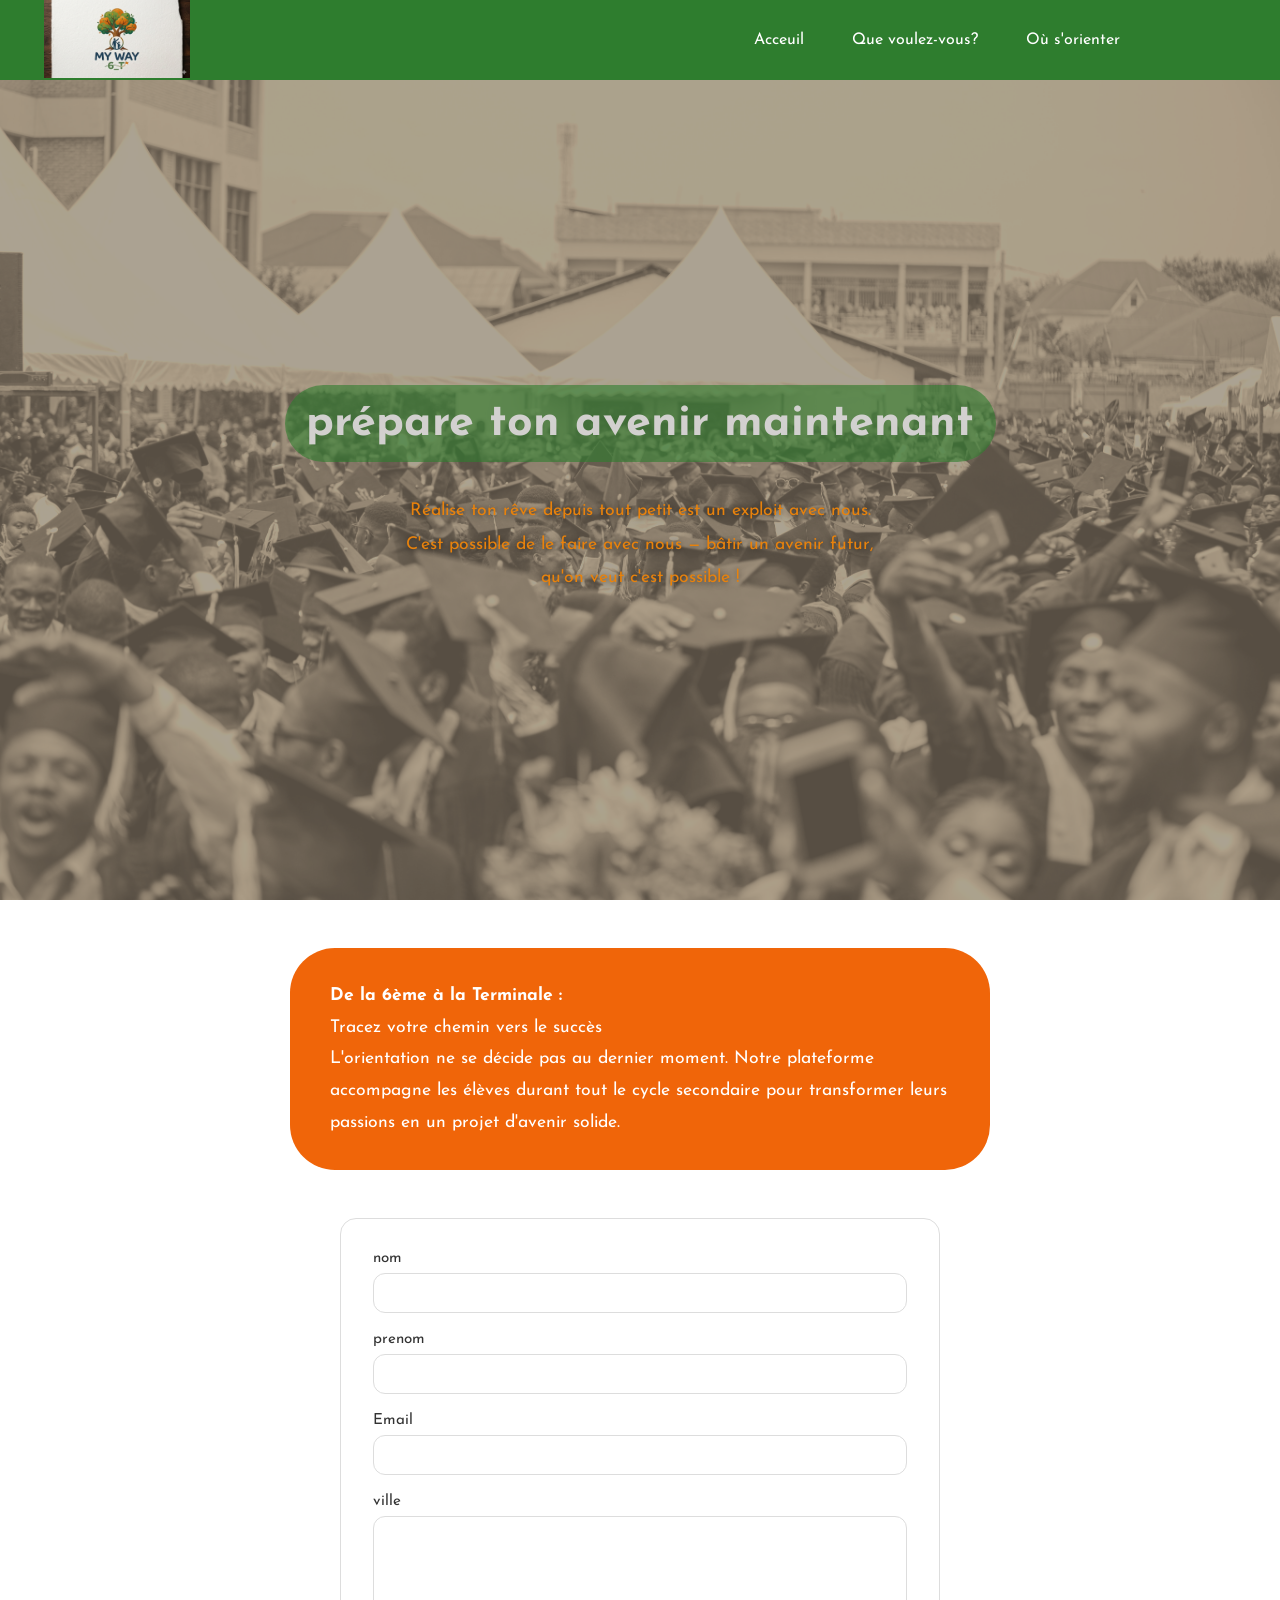
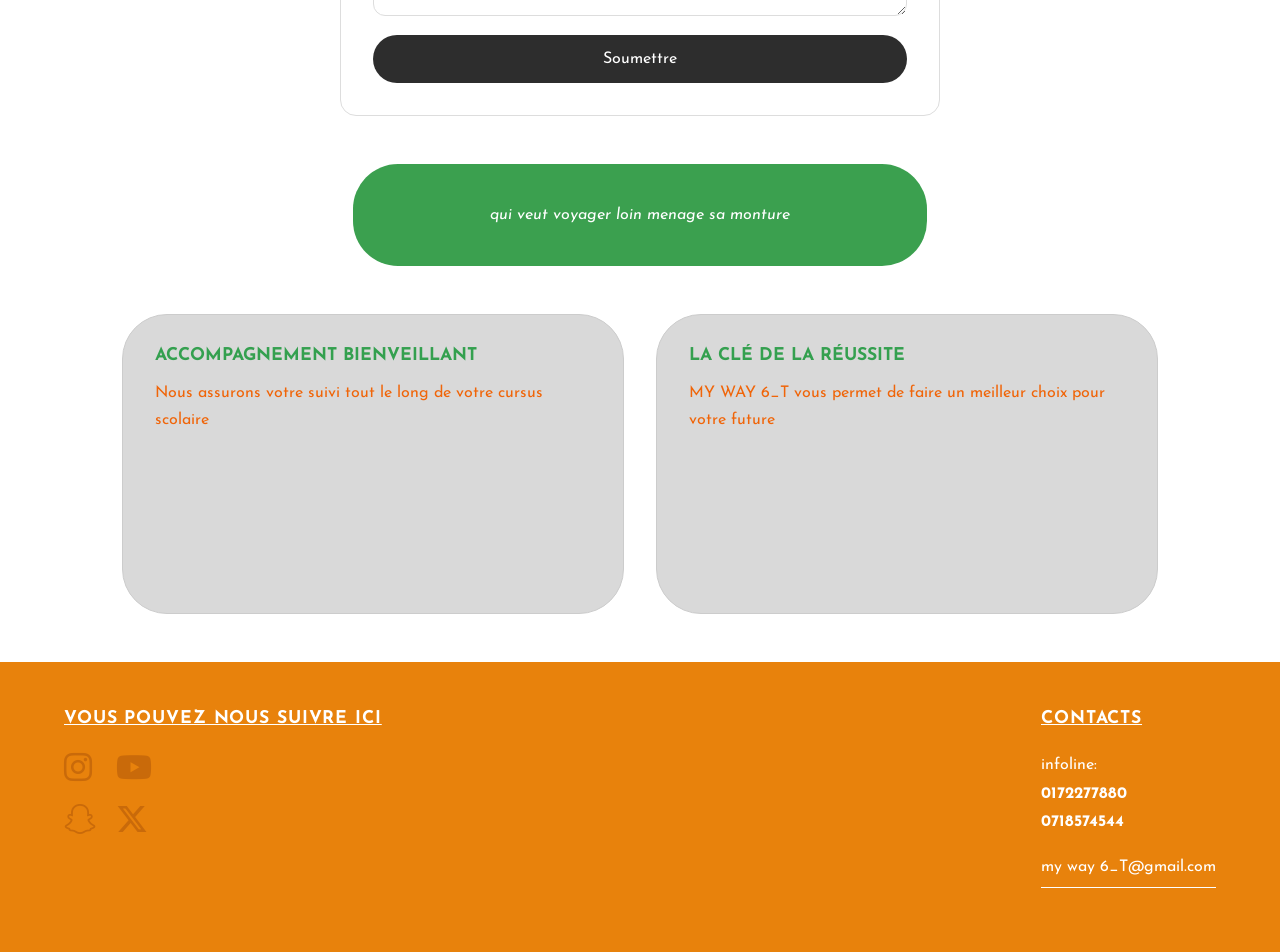
<file: index.html>
<!DOCTYPE html>
<html lang="fr">

<head>
  <meta charset="UTF-8" />
  <meta name="viewport" content="width=device-width, initial-scale=1.0" />
  <title>My Way – Prépare ton avenir1</title>
  <link rel="stylesheet" href="style.css" />
  <link href="https://fonts.googleapis.com/css2?family=Josefin+Sans:wght@300;400;600;700&display=swap"
    rel="stylesheet" />
  <link rel="stylesheet" href="https://cdnjs.cloudflare.com/ajax/libs/font-awesome/6.5.0/css/all.min.css" />
</head>

<body>

  <header class="navbar">
    <div class="navbar__logo">
      <div class="logo-icon">
        <img src="./images/image8.jpg" alt="logo" />
      </div>
    </div>

  
    <button class="hamburger" onclick="toggleMenu()">
      <span></span>
      <span></span>
      <span></span>
    </button>

    <nav class="navbar__links" id="menu">
      <a href="index.html" class="nav-link active">Acceuil</a>
      <a href="./page2/page2.html" class="nav-link">Que voulez-vous?</a>
      <a href="./page2/page3.html" class="nav-link">Où s'orienter</a>
    </nav>
  </header>


  <section class="hero">
    <div class="hero__overlay"></div>
    <img class="hero__bg" src="./images/image1.jpg" alt="Cérémonie de remise de diplômes" />
    <div class="hero__content">
      <h1 class="hero__title">prépare ton avenir maintenant</h1>
      <p class="hero__subtitle">
        Réalise ton rêve depuis tout petit est un exploit avec nous.<br />
        C'est possible de le faire avec nous — bâtir un avenir futur,<br />
        qu'on veut c'est possible !
      </p>
    </div>
  </section>


  <div class="info">
    <p>
      <strong>De la 6ème à la Terminale :</strong><br />
      Tracez votre chemin vers le succès<br />
      L'orientation ne se décide pas au dernier moment.
      Notre plateforme accompagne les élèves durant tout le cycle
      secondaire pour transformer leurs passions en un projet d'avenir solide.
    </p>
  </div>


  <div class="form-container">
    <div class="form-group">
      <label for="nom">nom</label>
      <input type="text" id="nom" />
    </div>
    <div class="form-group">
      <label for="prenom">prenom</label>
      <input type="text" id="prenom" />
    </div>
    <div class="form-group">
      <label for="email">Email</label>
      <input type="email" id="email" />
    </div>
    <div class="form-group">
      <label for="ville">ville</label>
      <textarea id="ville"></textarea>
    </div>
    <button class="btn-soumettre">Soumettre</button>
  </div>

  <div class="citation">
    qui veut voyager loin menage sa monture
  </div>

 
  <div class="cartes-wrapper">

    <div class="carte">
      <h3 class="carte-title">ACCOMPAGNEMENT BIENVEILLANT</h3>
      <p class="carte-text">Nous assurons votre suivi tout le long de votre cursus scolaire</p>
    </div>

    <div class="carte">
      <h3 class="carte-title">LA CLÉ DE LA RÉUSSITE</h3>
      <p class="carte-text">MY WAY 6_T vous permet de faire un meilleur choix pour votre future</p>
    </div>

  </div>


  <footer class="footer">

    
    <div class="footer-social">
      <h3 class="footer-titre">VOUS POUVEZ NOUS SUIVRE ICI</h3>
      <div class="footer-icones">
        <a href="#" class="icone"><i class="fab fa-instagram"></i></a>
        <a href="#" class="icone"><i class="fab fa-youtube"></i></a>
        <a href="#" class="icone"><i class="fab fa-snapchat"></i></a>
        <a href="#" class="icone"><i class="fab fa-x-twitter"></i></a>
      </div>
    </div>


    <div class="footer-contact">
      <h3 class="footer-titre">CONTACTS</h3>
      <p>
        infoline:<br />
        <strong>0172277880</strong><br />
        <strong>0718574544</strong>
      </p>
      <p class="footer-email">my way 6_T@gmail.com</p>
    </div>

  </footer>

  <script>
     function toggleMenu() {
      /* Ouvre ou ferme le menu en ajoutant/retirant la classe "ouvert" */
    document.getElementById('menu').classList.toggle('ouvert');
     }
  </script>

</body>

</html>
</file>
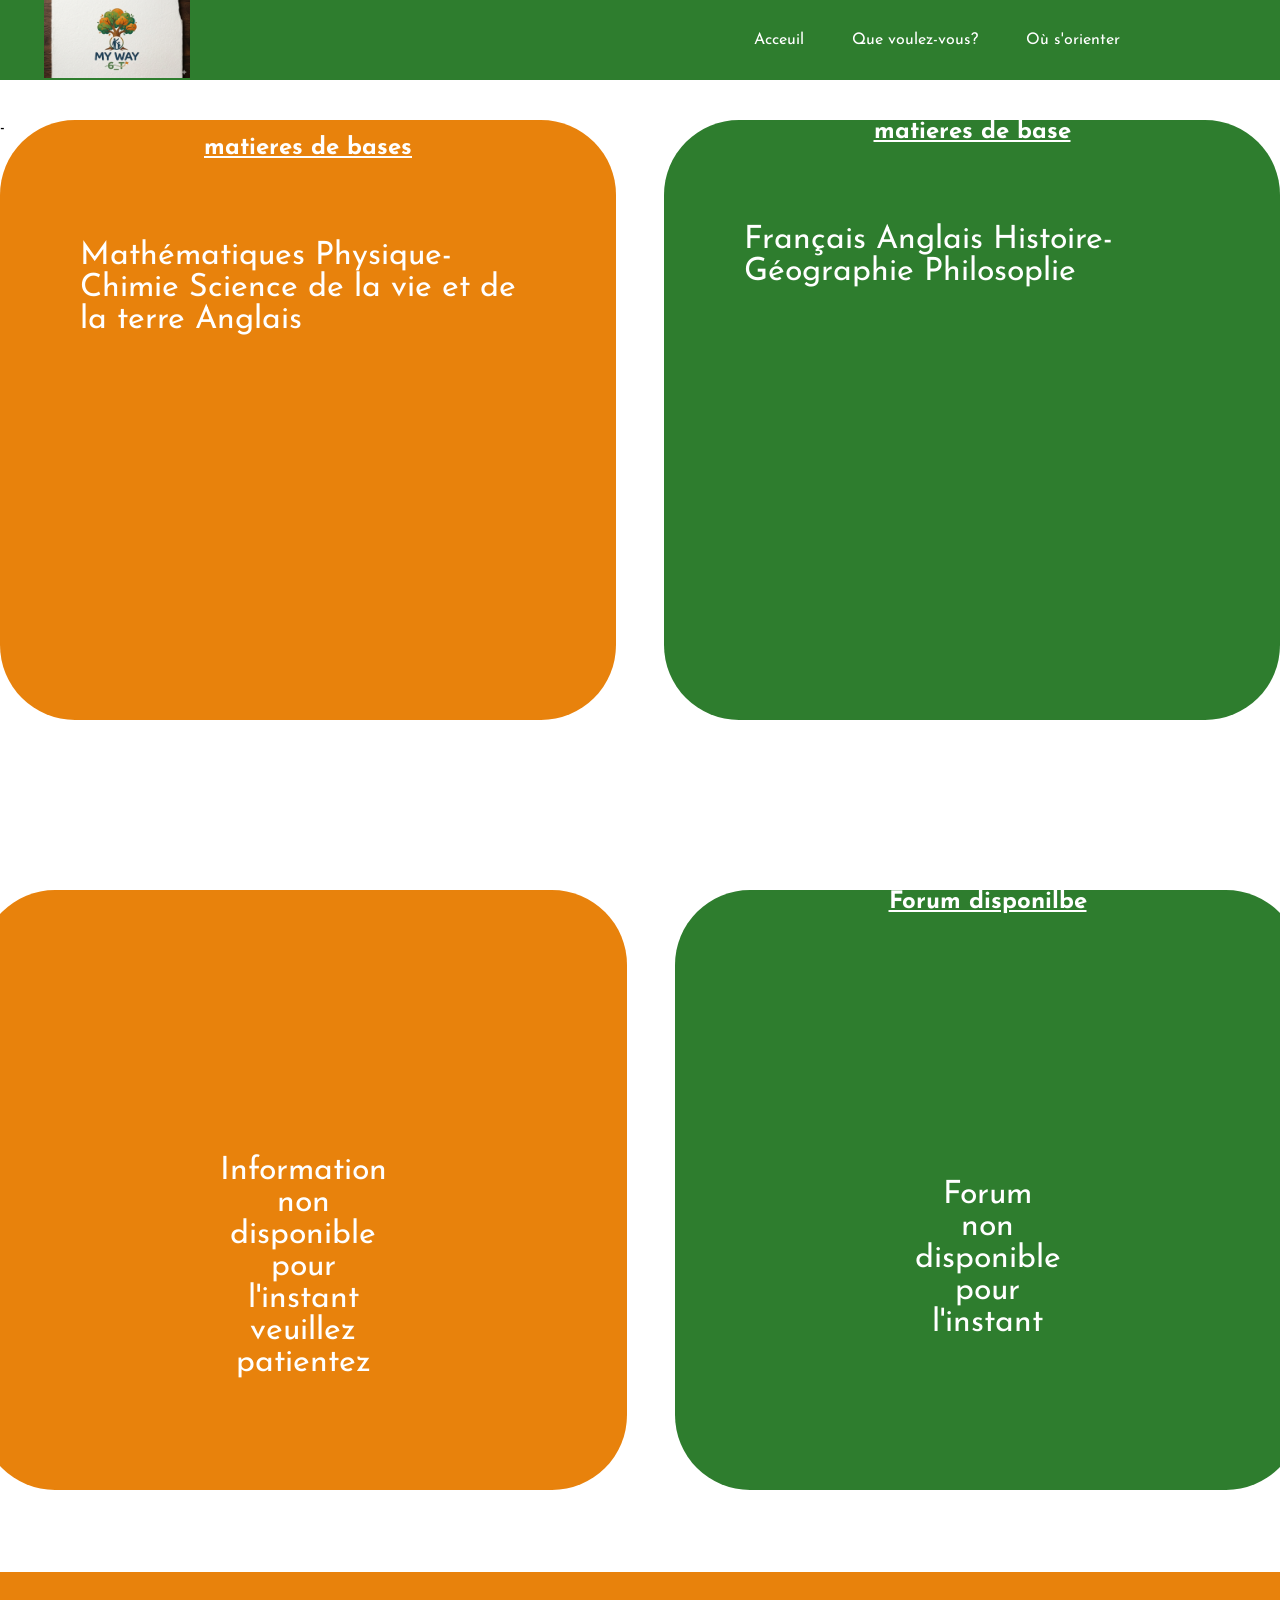
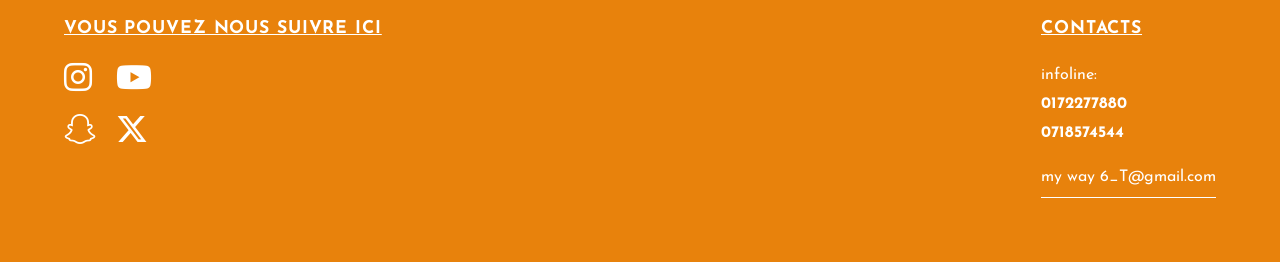
<file: page4.html>
<!DOCTYPE html>
<html lang="en">
<head>
    <meta charset="UTF-8">
    <meta name="viewport" content="width=device-width, initial-scale=1.0">
    <title>MYWAY6_T</title>
    <link rel="stylesheet" href="page4.css">
     <link href="https://fonts.googleapis.com/css2?family=Josefin+Sans:wght@300;400;600;700&display=swap"
    rel="stylesheet" />
  <link rel="stylesheet" href="https://cdnjs.cloudflare.com/ajax/libs/font-awesome/6.5.0/css/all.min.css" />
</head>
<body>
    <header class="navbar">
    <div class="navbar__logo">
      <div class="logo-icon">
        <img src="./images/image8.jpg" alt="logo" />
      </div>
    </div>

  
    <button class="hamburger" onclick="toggleMenu()">
      <span></span>
      <span></span>
      <span></span>
    </button>

    <nav class="navbar__links" id="menu">
      <a href="index.html" class="nav-link active">Acceuil</a>
      <a href="./page2/page2.html" class="nav-link">Que voulez-vous?</a>
      <a href="./page2/page3.html" class="nav-link">Où s'orienter</a>
    </nav>
  </header>
  <section>
    <div class="premier-bloc">
        <div class="bloc1">
            - <h1>matieres de bases</h1>
            <p>
                Mathématiques
                Physique-Chimie 

                Science de la vie et de la terre
                Anglais
        </div>
        <div class="bloc2">
              <h1>matieres de base</h1>
            <p>
                Français
                Anglais

                Histoire-Géographie
                Philosoplie
        </div>
    </div>

    <div class="deuxième-bloc">
        <div class="bloc3">
            <p>
                Information non disponible pour l'instant veuillez patientez
            </p>
            
        </div>
        <div class="bloc4">
           <h1>Forum disponilbe</h1>
            <p>
            Forum non disponible pour l'instant
            </p>
            
        </div>
    </div>

  </section>

  <footer class="footer">
    <div class="footer-social">
      <h3 class="footer-titre">VOUS POUVEZ NOUS SUIVRE ICI</h3>
      <div class="footer-icones">
        <a href="#" class="icone"><i class="fab fa-instagram"></i></a>
        <a href="#" class="icone"><i class="fab fa-youtube"></i></a>
        <a href="#" class="icone"><i class="fab fa-snapchat"></i></a>
        <a href="#" class="icone"><i class="fab fa-x-twitter"></i></a>
      </div>
    </div>
    <div class="footer-contact">
      <h3 class="footer-titre">CONTACTS</h3>
      <p>
        infoline:<br />
        <strong>0172277880</strong><br />
        <strong>0718574544</strong>
      </p>
      <p class="footer-email">my way 6_T@gmail.com</p>
    </div>
  </footer>

  <script>
    function toggleMenu() {
      document.getElementById('menu').classList.toggle('ouvert');
    }
  </script>
  
  


    
</body>
</html>
</file>
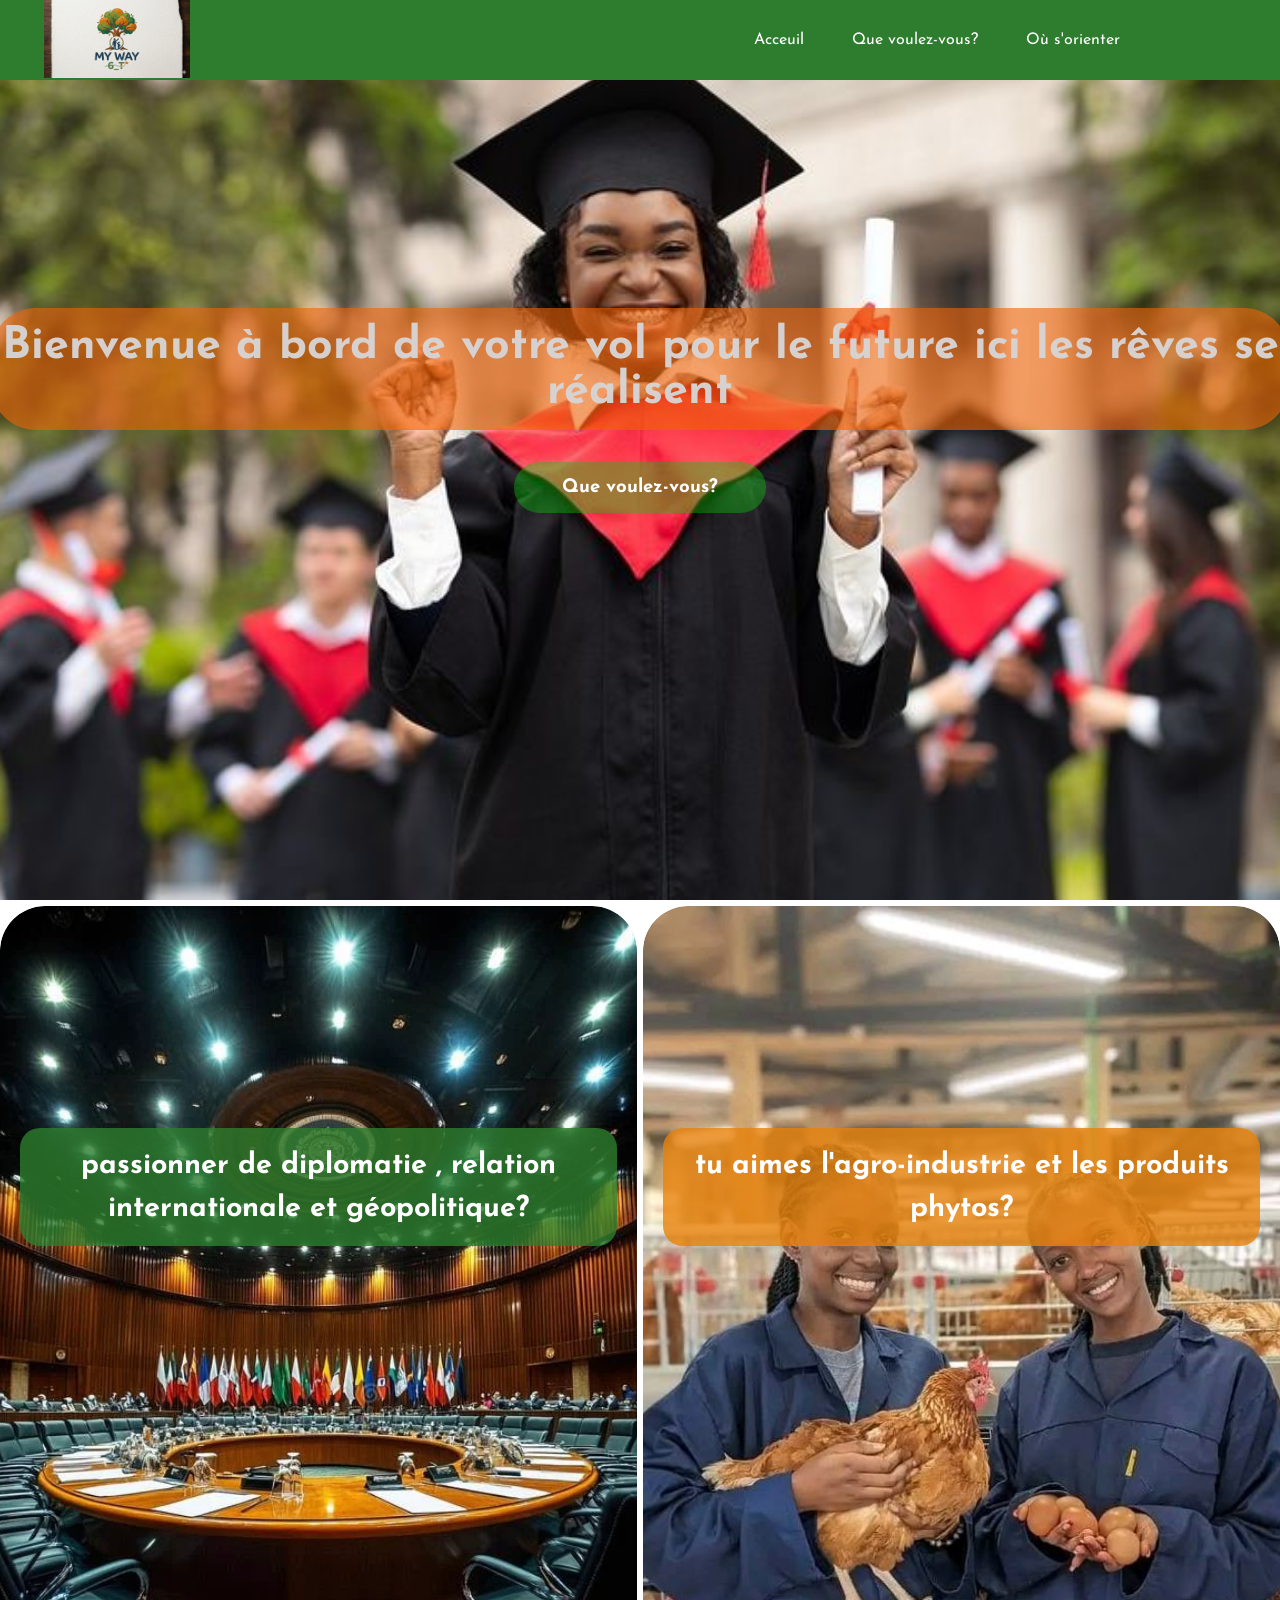
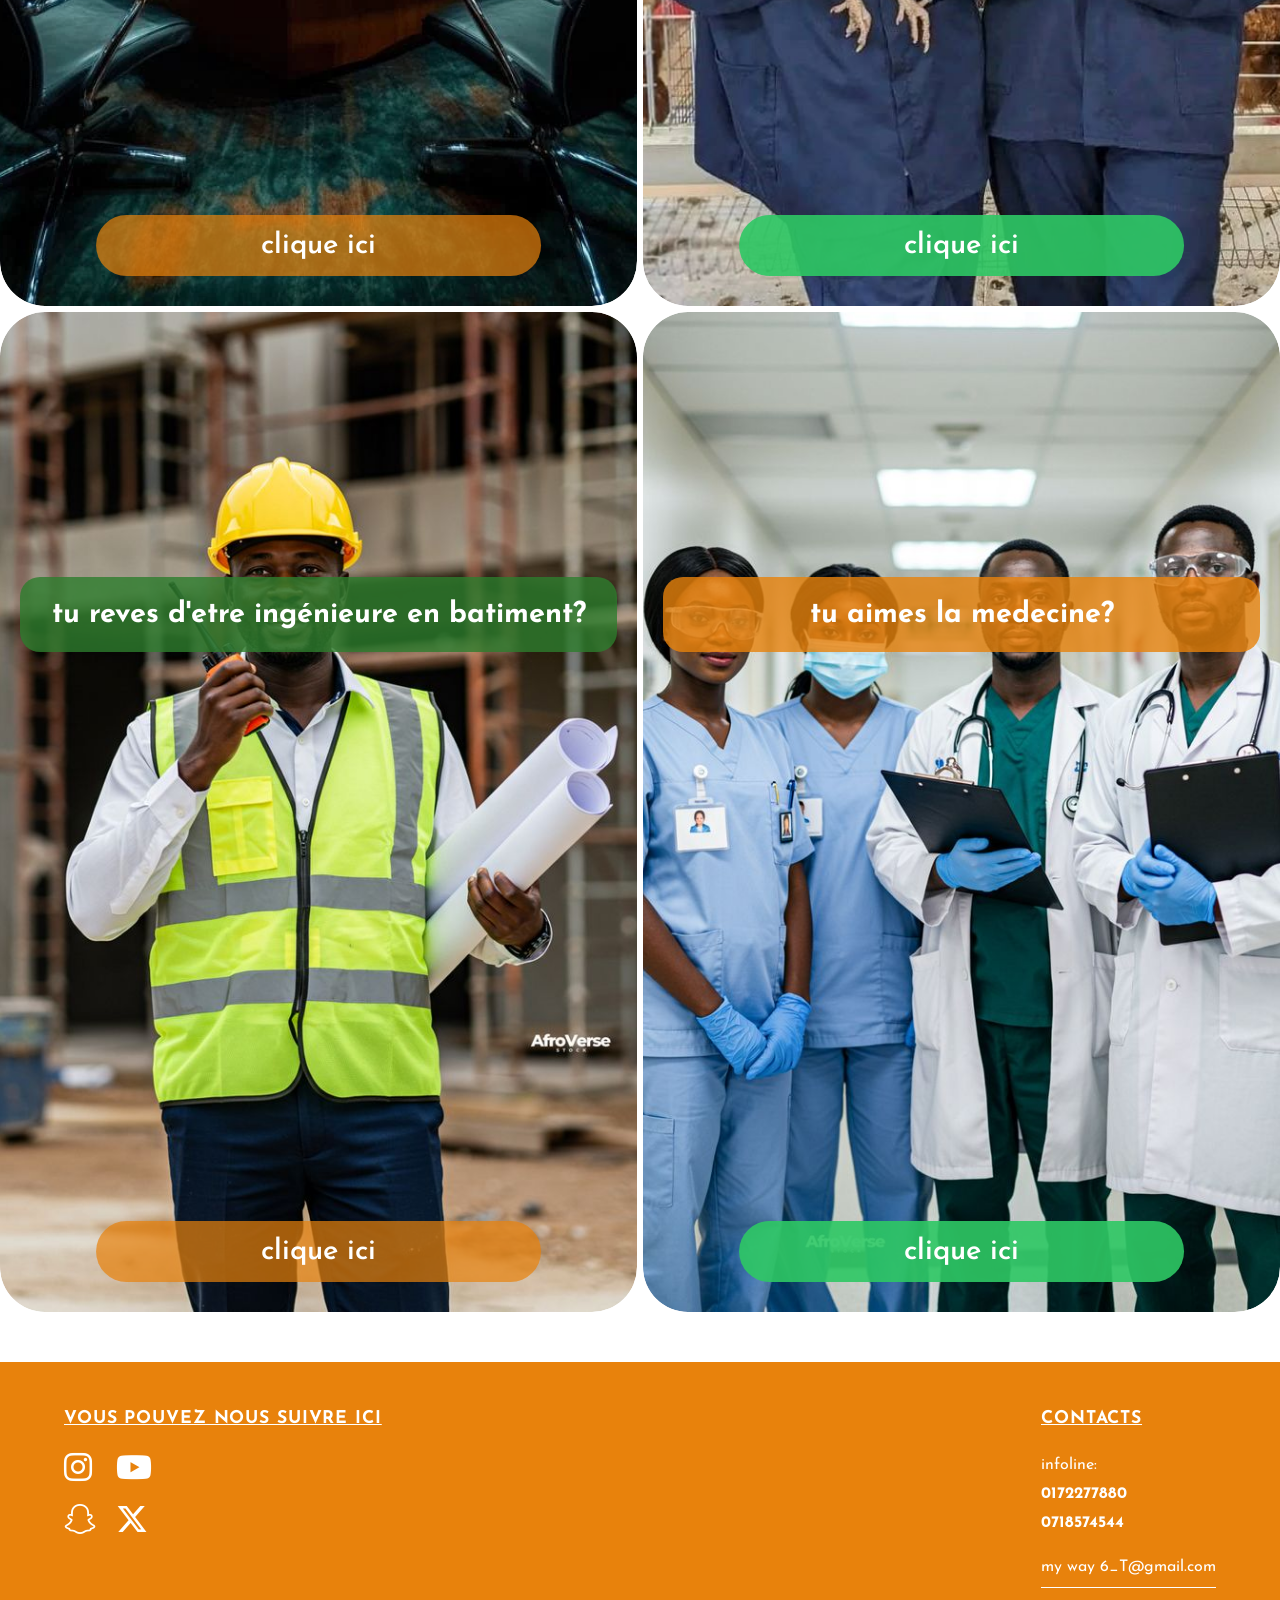
<file: page2/page2.html>
<!DOCTYPE html>
<html lang="en">
<head>
  <meta charset="UTF-8">
  <meta name="viewport" content="width=device-width, initial-scale=1.0">
  <title>MY Way_ prepare ton avenir2</title>
  <link rel="stylesheet" href="page2.css">
  <link href="https://fonts.googleapis.com/css2?family=Josefin+Sans:wght@300;400;600;700&display=swap" rel="stylesheet" />
  <link rel="stylesheet" href="https://cdnjs.cloudflare.com/ajax/libs/font-awesome/6.5.0/css/all.min.css">
</head>
<body>

  <header class="navbar">
    <div class="navbar__logo">
      <div class="logo-icon">
        <img src="../images/image8.jpg" alt="logo" />
      </div>
    </div>

  
    <button class="hamburger" onclick="toggleMenu()">
      <span></span>
      <span></span>
      <span></span>
    </button>

    <nav class="navbar__links" id="menu">
      <a href="../index.html" class="nav-link active">Acceuil</a>
      <a href="page2.html" class="nav-link">Que voulez-vous?</a>
      <a href="page3.html" class="nav-link">Où s'orienter</a>
    </nav>
  </header>

  <section class="hero">
    <div class="hero__content">
      <h1 class="hero__title">Bienvenue à bord de votre vol pour le future ici les rêves se réalisent</h1>
      <div class="ques">
        <h3>Que voulez-vous?</h3>
      </div>
    </div>
  </section>

  <div class="deux">
    <div class="a">
      <img src="../images/image4.jpg" alt="">
      <h3 class="txt1">passionner de diplomatie , relation internationale et géopolitique?</h3>
      <button><a href="../index.html">clique ici</a></button>
    </div>
    <div class="a">
      <img src="../images/image5.jpg" alt="">
      <h3 class="txt2">tu aimes l'agro-industrie et les produits phytos?</h3>
      <button><a href="../index.html">clique ici</a></button>
    </div>
  </div>

  <div class="un">
    <div class="u">
      <img src="../images/image6.jpg" alt="">
      <h3 class="txt1">tu reves d'etre ingénieure en batiment?</h3>
      <button><a href="../index.html">clique ici</a></button>
    </div>
    <div class="u">
      <img src="../images/image10.jpg" alt="">
      <h3 class="txt2">tu aimes la medecine?</h3>
      <button><a href="../index.html">clique ici</a></button>
    </div>
  </div>

  <!-- ✅ CORRECTION : footer sorti de la <section> inutile -->
  <footer class="footer">
    <div class="footer-social">
      <h3 class="footer-titre">VOUS POUVEZ NOUS SUIVRE ICI</h3>
      <div class="footer-icones">
        <a href="#" class="icone"><i class="fab fa-instagram"></i></a>
        <a href="#" class="icone"><i class="fab fa-youtube"></i></a>
        <a href="#" class="icone"><i class="fab fa-snapchat"></i></a>
        <a href="#" class="icone"><i class="fab fa-x-twitter"></i></a>
      </div>
    </div>
    <div class="footer-contact">
      <h3 class="footer-titre">CONTACTS</h3>
      <p>
        infoline:<br />
        <strong>0172277880</strong><br />
        <strong>0718574544</strong>
      </p>
      <p class="footer-email">my way 6_T@gmail.com</p>
    </div>
  </footer>

  <script>
    function toggleMenu() {
      document.getElementById('menu').classList.toggle('ouvert');
    }
  </script>

</body>
</html>
</file>
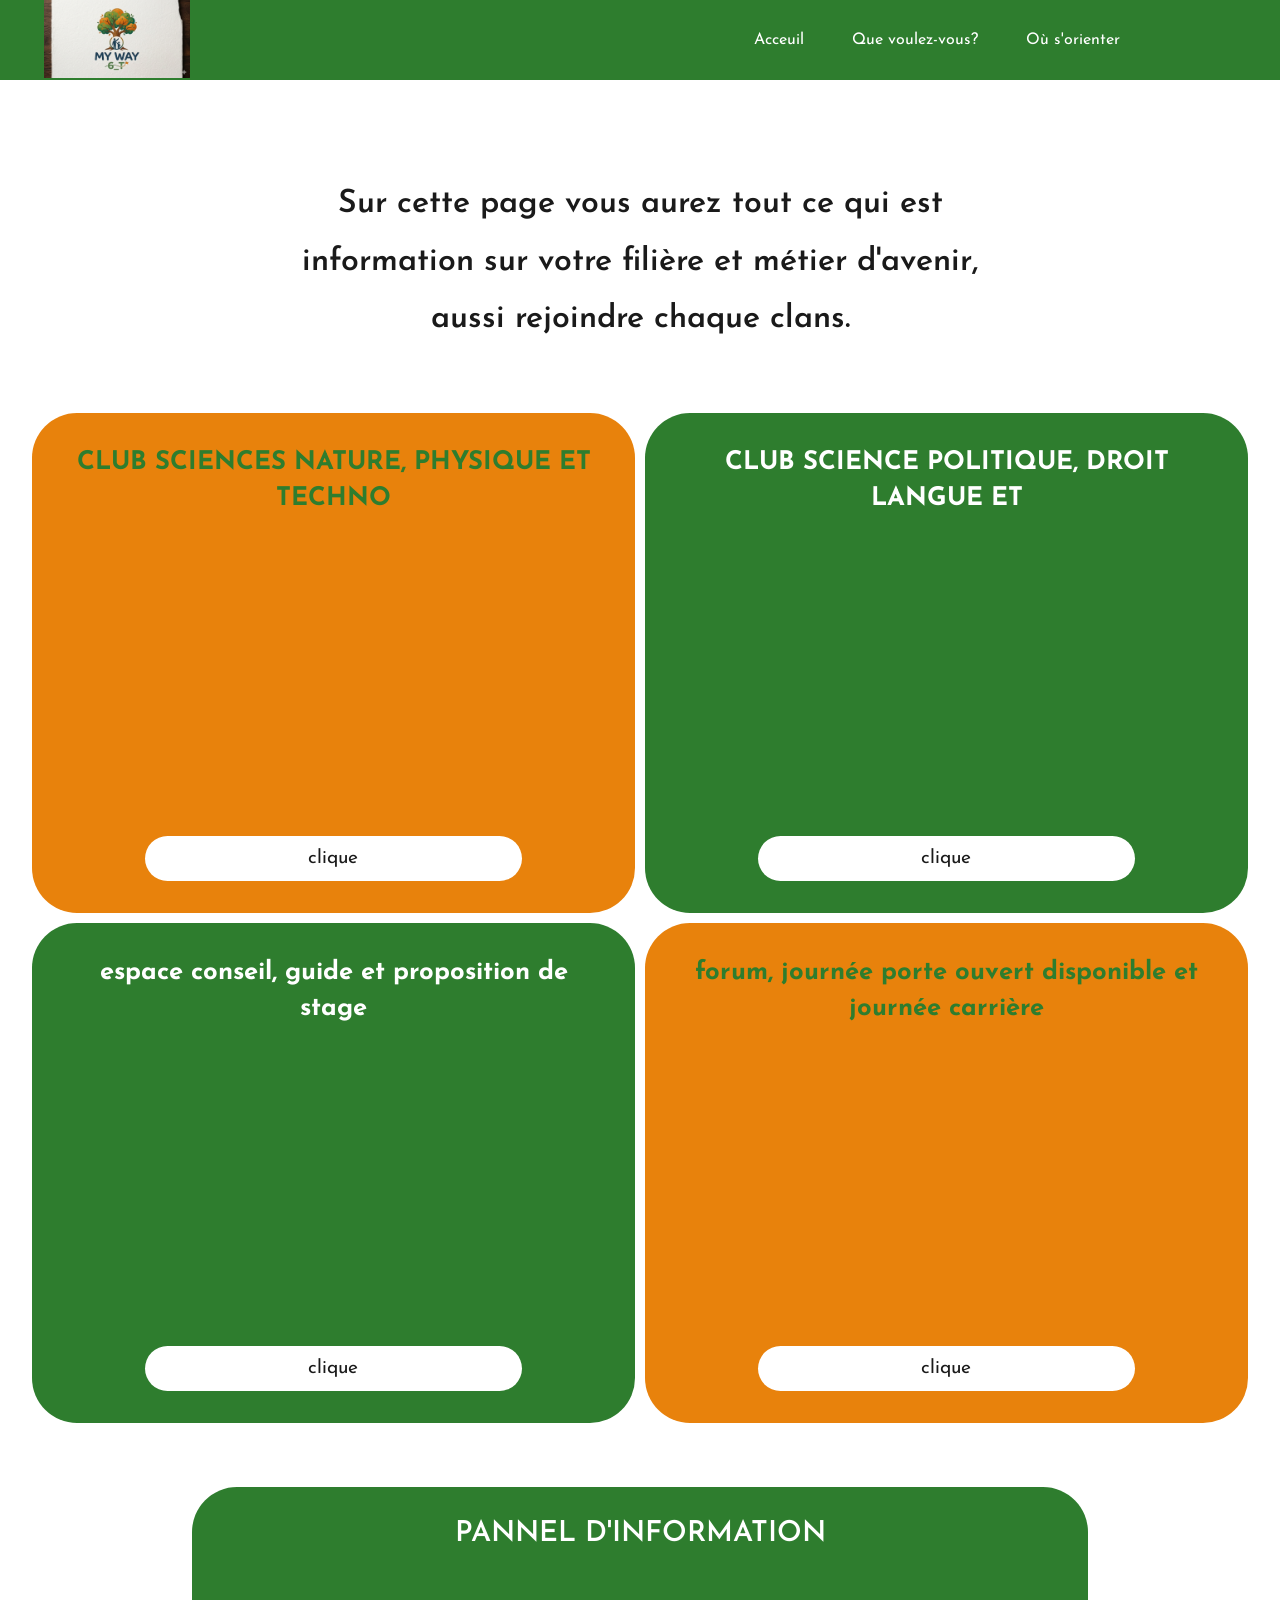
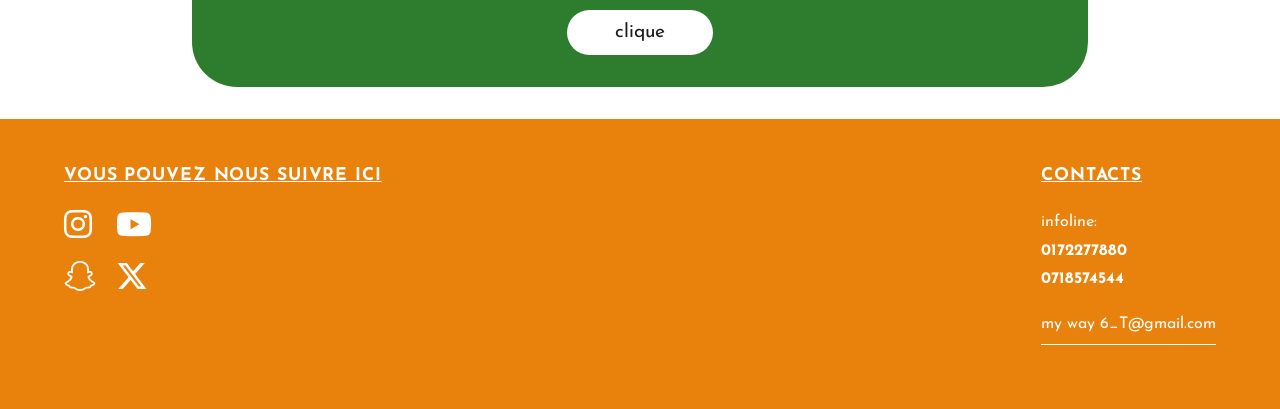
<file: page2/page3.html>
<!DOCTYPE html>
<html lang="en">
<head>
    <meta charset="UTF-8">
    <meta name="viewport" content="width=device-width, initial-scale=1.0">
    <title>MY WAY6_T3</title>
    <link rel="stylesheet" href="page3.css">
     <link href="https://fonts.googleapis.com/css2?family=Josefin+Sans:wght@300;400;600;700&display=swap"
    rel="stylesheet" />
    <link rel="stylesheet" href="https://cdnjs.cloudflare.com/ajax/libs/font-awesome/6.5.0/css/all.min.css" />
</head>
<body>
   
  <header class="navbar">
    <div class="logo-icon">
      <img src="../images/image8.jpg" alt="logo" />
    </div>
    <button class="hamburger" onclick="toggleMenu()">
      <span></span><span></span><span></span>
    </button>
    <nav class="navbar__links" id="menu">
      <a href="../index.html" class="nav-link">Acceuil</a>
      <a href="page2.html" class="nav-link">Que voulez-vous?</a>
      <a href="page3.html" class="nav-link active">Où s'orienter</a>
    </nav>
  </header>


  <main class="main-content">
    <p class="intro-texte">
      Sur cette page vous aurez tout ce qui est information sur votre filière
      et métier d'avenir, aussi rejoindre chaque clans.
    </p>
  </main>

 
  <section class="blocs">
    <div class="bloc bloc-orange">
      <h3 class="bloc-titre">CLUB SCIENCES NATURE, PHYSIQUE ET TECHNO</h3>
      <button class="bloc-btn"><a href="../page4.html">clique</a></button>
    </div>
    <div class="bloc bloc-vert">
      <h3 class="bloc-titre">CLUB SCIENCE POLITIQUE, DROIT LANGUE ET</h3>
      <button class="bloc-btn"><a href="../page4.html">clique</a></button>
    </div>
    <div class="bloc bloc-vert">
      <h3 class="bloc-titre">espace conseil, guide et proposition de stage</h3>
      <button class="bloc-btn"><a href="../page4.html">clique</a></button>
    </div>
    <div class="bloc bloc-orange">
      <h3 class="bloc-titre">forum, journée porte ouvert disponible et journée carrière</h3>
      <button class="bloc-btn"><a href="../page4.html">clique</a></button>
    </div>
  </section>

  
  <div class="pannel">
    <h3 class="pannel-titre">PANNEL D'INFORMATION</h3>
    <button class="pannel-btn"><a href="../page4.html">clique</a></button>
  </div>

  
  <footer class="footer">
    <div class="footer-social">
      <h3 class="footer-titre">VOUS POUVEZ NOUS SUIVRE ICI</h3>
      <div class="footer-icones">
        <a href="#" class="icone"><i class="fab fa-instagram"></i></a>
        <a href="#" class="icone"><i class="fab fa-youtube"></i></a>
        <a href="#" class="icone"><i class="fab fa-snapchat"></i></a>
        <a href="#" class="icone"><i class="fab fa-x-twitter"></i></a>
      </div>
    </div>
    <div class="footer-contact">
      <h3 class="footer-titre">CONTACTS</h3>
      <p>
        infoline:<br />
        <strong>0172277880</strong><br />
        <strong>0718574544</strong>
      </p>
      <p class="footer-email">my way 6_T@gmail.com</p>
    </div>
  </footer>

  <script>
    function toggleMenu() {
      document.getElementById('menu').classList.toggle('ouvert');
    }
  </script>

</body>
</html>



    
</body>
</html>
</file>
<file: style.css>
* {
  margin: 0;
  padding: 0;
  box-sizing: border-box;
}

body {
  font-family: "Josefin Sans", sans-serif;
}

.navbar {
  position: fixed;        
  top: 0;
  left: 0;
  width: 100%;
  height: 80px;
  background: #2e7d2e;   
  display: flex;
  align-items: center;
  padding: 0 2rem;
  gap: 2rem;
  z-index: 100;          
}

.logo-icon img {
  width: 170px;
  height: 80px;
  object-fit: contain;
}

.navbar__links {
  display: flex;
  gap: 3rem;
  margin-left: auto;     
  margin-right: 8rem;
}

.nav-link {
  color: #ffffff;
  text-decoration: none;
  font-size: 1rem;
}

.nav-link:hover {
  text-decoration: underline;
  text-decoration-color: #e8820c;
}


.hero {
  position: relative;
  width: 100%;
  min-height: 100vh;
  display: flex;
  align-items: center;
  justify-content: center;
}

.hero__bg {
  position: absolute;
  inset: 0;
  width: 100%;
  height: 100%;
  object-fit: cover;
  filter: sepia(60%) brightness(0.75);
}

.hero__overlay {
  position: absolute;
  inset: 0;
  background: rgba(156, 139, 120, 0.562); 
  z-index: 1;
}

.hero__content {
  position: relative;
  z-index: 2;
  text-align: center;
  padding: 0 2rem;
  padding-top: 80px;
  display: flex;
  flex-direction: column;
  align-items: center;
  gap: 2rem;
}

.hero__title {
  font-size: 2.8rem;
  color: rgba(214, 211, 211, 0.973);
  background: rgba(46, 125, 46, 0.6);
  padding: 0.5em 0em;
  border-radius: 45px;
  width: 711px;
  height: 77px;
  display: flex;
  align-items: center;
  justify-content: center;
}

.hero__subtitle {
  font-size: 1.1rem;
  color: #e8820c;
  line-height: 1.9;
  text-shadow: 0 1px 6px rgba(0, 0, 0, 0.6);
}


.info {
  background: rgb(240, 101, 9);
  border-radius: 45px;
  padding: 2rem 2.5rem;
  max-width: 700px;
  margin: 3rem auto;     
  font-size: 1.1rem;
  line-height: 1.8;
  color: #ffffff;
}


.form-container {
  max-width: 600px;
  margin: 3rem auto;
  padding: 2rem;
  border: 1px solid #ddd;
  border-radius: 16px;
  display: flex;
  flex-direction: column;
  gap: 1.2rem;
}

.form-group {
  display: flex;
  flex-direction: column;
  gap: 0.4rem;
}

.form-group label {
  font-size: 0.95rem;
  color: #333;
}

.form-group input,
.form-group textarea {
  width: 100%;
  padding: 0.7rem 1rem;
  border: 1px solid #ddd;
  border-radius: 12px;
  font-size: 1rem;
  font-family: "Josefin Sans", sans-serif;
  outline: none;
}

.form-group input:focus,
.form-group textarea:focus {
  border-color: #2e7d2e;  
}

.form-group textarea {
  height: 100px;
  resize: vertical;
}

.btn-soumettre {
  width: 100%;
  padding: 1rem;
  border: none;
  border-radius: 45px;
  cursor: pointer;
  background: #2d2d2d;
  color: #ffffff;
  font-family: "Josefin Sans", sans-serif;
  font-size: 1rem;
}

.btn-soumettre:hover {
  background: #444;
}

.citation {
  width: 574px;
  height: 102px;
  color: #ffffff;
  background-color: rgb(59, 160, 79);
  border-radius: 45px;
  margin: 2rem auto;      
  display: flex;
  align-items: center;
  justify-content: center;

  font-style: italic;
  text-align: center;
}

.cartes-wrapper {
  display: flex;         
  flex-direction: row;    
  gap: 2rem;              
  max-width: 1100px;
  margin: 3rem auto;      
  padding: 0 2rem;
}


.carte {
  flex: 1;                
  min-width: 0;           
  background: rgb(217, 217, 217);
  border: 1px solid #ccc;
  border-radius: 45px;
  height: 300px;
  padding: 2rem;
  display: flex;
  flex-direction: column;
  gap: 1rem;
}

.carte-title {
  color: rgb(52, 160, 79);
  font-size: 1.1rem;
}

.carte-text {
  color: rgb(240, 101, 9);
  font-size: 1rem;
  line-height: 1.7;
}


.footer {
  background: #e8820c;      
  display: flex;              
  justify-content: space-between;
  padding: 3rem 4rem;
  margin-top: 3rem;
}

.footer-titre {
  font-size: 1.1rem;
  color: #ffffff;
  text-decoration: underline;
  margin-bottom: 1.5rem;
  letter-spacing: 0.05em;
}

.footer-icones {
  display: grid;
  grid-template-columns: 1fr 1fr; 
  gap: 1rem;
  width: fit-content;
  
}

.icone {
  font-size: 2rem;
  color: #c96a0a;            
  text-decoration: none;
  transition: color 0.2s;
}

.icone:hover {
  color: #ffffff;
}

.footer-contact p {
  color: #ffffff;
  line-height: 1.8;
  margin-bottom: 1rem;
  font-size: 1rem;
}

.footer-email {
  border-bottom: 1px solid #ffffff;
  padding-bottom: 0.3rem;
  display: inline-block;
}


@media (max-width: 700px) {
  .navbar__links {
    gap: 1.2rem;
    margin-right: 1rem;
  }

  .hero__title {
    font-size: 1.7rem;
    width: 90%;
    height: auto;
  }

  .hero__subtitle {
    font-size: 0.95rem;
  }

  
  .cartes-wrapper {
    flex-direction: column;
  }

  .citation {
    width: 90%;
  }

  .footer {
    flex-direction: column;
    gap: 2rem;
    padding: 2rem;
  }
}


.hamburger {
  display: none;          
  flex-direction: column;
  gap: 5px;
  background: none;
  border: none;
  cursor: pointer;
  margin-left: auto;
  padding: 0.5rem;
}


.hamburger span {
  display: block;
  width: 25px;
  height: 3px;
  background: #ffffff;     
  border-radius: 3px;
}

/* Sur mobile : affiche le hamburger, cache les liens */
@media (max-width: 700px) {
  .hamburger {
    display: flex;         
  }

  .navbar__links {
    display: none;         
    flex-direction: column; 
    position: absolute;    
    top: 80px;
    left: 0;
    width: 100%;
    background: #2e7d2e;   
    padding: 1rem 2rem;
    gap: 1rem;
  }

 
  .navbar__links.ouvert {
    display: flex;
  }
}

/* tablette */
@media (max-width: 1024px) {
  .NAVBAR {
    padding: 0 1.5rem;
  }

  .navbar__links {
    gap: 1.5rem;
    margin-right: 2rem;
  }

  .nav-link {
    font-size: 0.95rem;
  }

  .hero__title {
    font-size: 2rem;
    width: 90%;
    height: auto;
    padding: 1rem;
  }

  .hero__content {
    width: 90%;
    height: auto;
    padding-top: 100px;
  }

  .ques {
    padding: 0.8rem 2rem;
    font-size: 0.95rem;
  }

  .deux,
  .un {
    flex-direction: column;
    gap: 10px;
    margin-top: 10px;
  }

  .a,
  .u {
    width: 100%;
    min-height: 400px;
  }

  .txt1,
  .txt2,
  .txt3 {
    font-size: 1.3rem;
    bottom: auto;
    top: 20px;
  }

  .footer {
    padding: 2rem;
    gap: 2rem;
  }
}


   /* RESPONSIVE TÉLÉ  */

@media (min-width: 1600px) {
  .NAVBAR {
    height: 100px;
  }

  .logo-icon img {
    width: 220px;
    height: 100px;
  }

  .nav-link {
    font-size: 1.3rem;
  }

  .hero__title {
    font-size: 3.5rem;
    width: 80%;
    height: auto;
    padding: 1.5rem;
  }

  .hero__content {
    width: 80%;
    height: auto;
    padding-top: 120px;
  }

  .ques {
    font-size: 1.5rem;
    padding: 1.5rem 4rem;
  }

  .a,
  .u {
    min-height: 700px;
  }

  .txt1,
  .txt2,
  .txt3 {
    font-size: 2.5rem;
    bottom: 800px;
  }

  .a button,
  .u button {
    font-size: 1.5rem;
    padding: 1.5rem 5rem;
  }

  .footer {
    padding: 5rem 10rem;
  }

  .footer-titre {
    font-size: 1.5rem;
  }

  .icone {
    font-size: 3rem;
  }

  .footer-contact p {
    font-size: 1.3rem;
  }
}
</file>
<file: page4.css>
* {
  margin: 0;
  padding: 0;
  box-sizing: border-box;
}

body {
  font-family: "Josefin Sans", sans-serif;
}

.navbar {
  position: fixed;        
  top: 0;
  left: 0;
  width: 100%;
  height: 80px;
  background: #2e7d2e;   
  display: flex;
  align-items: center;
  padding: 0 2rem;
  gap: 2rem;
  z-index: 100;          
}

.logo-icon img {
  width: 170px;
  height: 80px;
  object-fit: contain;
}

.navbar__links {
  display: flex;
  gap: 3rem;
  margin-left: auto;     
  margin-right: 8rem;
}

.nav-link {
  color: #ffffff;
  text-decoration: none;
  font-size: 1rem;
}

.nav-link:hover {
  text-decoration: underline;
  text-decoration-color: #e8820c;
}

.premier-bloc{
    display: flex;
    justify-content: center;
    align-items: center;
    margin-top: 70px;
    gap: 3rem;
    width: 100%;
    height: 700px;
    border-radius: 75px;
   
}
.bloc1{
   background-color: #e8820c; 
   width: 100%;
   height: 600px;
   border-radius: 75px;
   
}

.bloc2{
    background-color: #2e7d2e;
    width: 100%;
    height: 600px;
    border-radius: 75px;
}

.deuxième-bloc{
     display: flex;
    justify-content: center;
    align-items: center;
    margin-top: 70px;
    gap: 3rem;
    width: 100%;
    height: 700px;
    border-radius: 75px;
   
}

.bloc3{
    background-color: #e8820c; 
   width: 100%;
   height: 600px;
   border-radius: 75px;
}

.bloc4{
     background-color: #2e7d2e;
    width: 100%;
    height: 600px;
    border-radius: 75px;
}
.bloc1 h1{
    text-align: center;
    color: white;
    text-decoration: underline;
}
.bloc1 p{
    align-items: center;
    color: white;
    justify-content: flex-end;
    font-size: 2rem;
    padding: 5rem;
}
.bloc2 h1{
     text-align: center;
    color: white;
    text-decoration: underline;
}
.bloc2 p {
     align-items: center;
    color: white;
    justify-content: flex-end;
    font-size: 2rem;
    padding: 5rem;
}


.bloc3 p{
    align-items: center;
    text-align: center;
    color: white;
    margin-top: 25px;
    padding: 15rem;
    font-size: 2rem;
}
.bloc4 h1{
    text-align: center;
    color: white;
    text-decoration: underline;

}
.bloc4 p {
     align-items: center;
    text-align: center;
    color: white;
    margin-top: 25px;
    padding: 15rem;
    font-size: 2rem;
}


footer {
  background: #e8820c;
  display: flex;
  justify-content: space-between;
  padding: 3rem 4rem;
  margin-top: 2rem;
}

.footer-titre {
  font-size: 1.1rem;
  color: #ffffff;
  text-decoration: underline;
  margin-bottom: 1.5rem;
  letter-spacing: 0.05em;
}

.footer-icones {
  display: grid;
  grid-template-columns: 1fr 1fr;
  gap: 1rem;
  width: fit-content;
}

.icone {
  font-size: 2rem;
  color: #ffffff;
  text-decoration: none;
}

.icone:hover {
  color: #2e7d2e;
}

.footer-contact p {
  color: #ffffff;
  line-height: 1.8;
  margin-bottom: 1rem;
}

.footer-email {
  border-bottom: 1px solid #ffffff;
  padding-bottom: 0.3rem;
  display: inline-block;
  color: #ffffff;
}

/* HAMBURGER */
.hamburger {
  display: none;
  flex-direction: column;
  gap: 5px;
  background: none;
  border: none;
  cursor: pointer;
  margin-left: auto;
  padding: 0.5rem;
}

.hamburger span {
  display: block;
  width: 25px;
  height: 3px;
  background: #ffffff;
  border-radius: 3px;
}

/* RESPONSIVE */
@media (max-width: 700px) {
  .hamburger {
    display: flex;
  }

  .navbar__links {
    display: none;
    flex-direction: column;
    position: absolute;
    top: 80px;
    left: 0;
    width: 100%;
    background: #2e7d2e;
    padding: 1rem 2rem;
    gap: 1rem;
  }

  .navbar__links.ouvert {
    display: flex;
  }

  .intro-texte {
    font-size: 1.4rem;
  }

  .bloc {
    width: 100%;
  }

  .footer {
    flex-direction: column;
    gap: 2rem;
    padding: 2rem;
  }
}

/* TABLETTE */
@media (max-width: 1024px) {
  .navbar__links {
    gap: 1.5rem;
    margin-right: 2rem;
  }

  .intro-texte {
    font-size: 1.6rem;
    max-width: 90%;
  }

  .bloc {
    width: calc(50% - 5px);
    height: 400px;
  }

  .bloc-titre {
    font-size: 1.3rem;
  }

  .pannel {
    width: 85%;
  }

  .footer {
    padding: 2rem 2rem;
  }
}

/* TÉLÉ (grand écran) */
@media (min-width: 1600px) {
  .navbar {
    height: 100px;
  }

  .logo-icon img {
    width: 220px;
    height: 100px;
  }

  .nav-link {
    font-size: 1.3rem;
  }

  .main-content {
    margin-top: 100px;
    padding-top: 5rem;
  }

  .intro-texte {
    font-size: 2.8rem;
    max-width: 1200px;
  }

  .bloc {
    width: calc(50% - 5px);
    height: 700px;
  }

  .bloc-titre {
    font-size: 2.2rem;
  }

  .bloc-btn {
    font-size: 1.5rem;
    padding: 1.2rem 4rem;
  }

  .pannel {
    width: 60%;
    height: 250px;
  }

  .pannel-titre {
    font-size: 2.5rem;
  }

  .footer {
    padding: 4rem 8rem;
  }

  .footer-titre {
    font-size: 1.5rem;
  }

  .icone {
    font-size: 2.8rem;
  }
}
</file>
<file: page2/page2.css>
* {
  margin: 0;
  padding: 0;
  box-sizing: border-box;
}

body {
  display: flex;
  flex-direction: column;
  font-family: "Josefin Sans", sans-serif;
}

.navbar {
  position: fixed;        
  top: 0;
  left: 0;
  width: 100%;
  height: 80px;
  background: #2e7d2e;   
  display: flex;
  align-items: center;
  padding: 0 2rem;
  gap: 2rem;
  z-index: 100;          
}

.logo-icon img {
  width: 170px;
  height: 80px;
  object-fit: contain;
}

.navbar__links {
  display: flex;
  gap: 3rem;
  margin-left: auto;     
  margin-right: 8rem;
}

.nav-link {
  color: #ffffff;
  text-decoration: none;
  font-size: 1rem;
}

.nav-link:hover {
  text-decoration: underline;
  text-decoration-color: #e8820c;
}


.hero {
  position: relative;
  width: 100%;
  min-height: 100vh;
  display: flex;
  align-items: center;
  justify-content: center;
  background-image: url(../images/image7.jpg);
  background-repeat: no-repeat;
  background-position: center;
  background-size: cover;
}

.hero__content {
  position: relative;
  z-index: 2;
  text-align: center;
  padding: 0 2rem;
  padding-top: 80px;
  display: flex;
  flex-direction: column;
  align-items: center;
  justify-content: center;
  gap: 2rem;
  width: 1298px;
  height: 122px;
}

.hero__title {
  font-size: 2.8rem;
  color: rgba(214, 211, 211, 0.973);
  background: rgba(240, 101, 9, 0.6);
  padding: 0.5em 0em;
  border-radius: 45px;
  margin-top: -10rem;
  width: 1298px;
  height: 122px;
  display: flex;
  align-items: center;
  justify-content: center;
}

.hero__subtitle {
  font-size: 1.1rem;
  color: #e8820c;
  line-height: 1.9;
  text-shadow: 0 1px 6px rgba(0, 0, 0, 0.6);
}

.info {
  background: rgb(240, 101, 9);
  border-radius: 45px;
  padding: 2rem 2.5rem;
  max-width: 700px;
  margin: 3rem auto;
  font-size: 1.1rem;
  line-height: 1.8;
  color: #ffffff;
}

.ques {
  background: #0cc40c65;
  color: #ffffff;
  border-radius: 50px;
  width: 545px;
  height: 82px;
  text-align: center;
  margin: 0 auto;
  width: fit-content;
  padding: 1rem 3rem;
}

.deux .a {
  width: 45%;
  height: 1000px;
  border-radius: 45px;
}

.a img {
  width: 100%;
  height: 100%;
  border-radius: 45px;
}

.un .u {
  width: 45%;
  height: 1000px;
  border-radius: 45px;
}

.u img {
  width: 100%;
  height: 100%;
  border-radius: 45px;
}

.deux,
.un {
  display: flex;
  gap: 6px;
  margin-top: 6px;
}

.a,
.u {
  flex: 1;
  position: relative;
  overflow: hidden;
  min-height: 500px;
}

.a img,
.u img {
  width: 100%;
  height: 100%;
  object-fit: cover;
  display: block;
}

.txt1 {
  position: absolute;
  bottom: 660px;
  left: 20px;
  right: 20px;
  background: rgba(46, 125, 46, 0.8);
  color: #ffffff;
  font-size: 1.8rem;
  padding: 1rem 1.5rem;
  border-radius: 20px;
  line-height: 1.5;
  text-align: center;
}

.txt2 {
  position: absolute;
  bottom: 660px;
  left: 20px;
  right: 20px;
  background: rgba(232, 130, 12, 0.8);
  color: #ffffff;
  font-size: 1.8rem;
  padding: 1rem 1.5rem;
  border-radius: 20px;
  line-height: 1.5;
  text-align: center;
}

.txt3 {
  position: absolute;
  bottom: 660px;
  left: 20px;
  right: 20px;
  background: rgba(232, 130, 12, 0.8);
  color: #ffffff;
  font-size: 1.8rem;
  padding: 1rem 1.5rem;
  border-radius: 20px;
  line-height: 1.5;
  text-align: center;
}

.a button,
.u button {
  position: absolute;
  bottom: 30px;
  left: 50%;
  transform: translateX(-50%);
  padding: 1rem 4rem;
  border: none;
  border-radius: 50px;
  font-family: "Josefin Sans", sans-serif;
  font-size: 1rem;
  font-weight: 600;
  cursor: pointer;
  color: #ffffff;
  width: 70%;
}

.a:first-child button {
  background: rgba(232, 130, 12, 0.7);
}

.a:last-child button {
  background: rgba(46, 200, 100, 0.9);
}

.u:first-child button {
  background: rgba(232, 130, 12, 0.7);
}

.u:last-child button {
  background: rgba(46, 200, 100, 0.9);
}

a {
  text-decoration: none;
  color: #ffffff;
  font-size: 1.8rem;
}

/* ================================
   FOOTER
================================ */
.footer {

  background: #e8820c;
  display: flex;
  justify-content: space-between;
  padding: 3rem 4rem;
  margin-top: 50px;
}

.footer-titre {
  font-size: 1.1rem;
  color: #ffffff;
  text-decoration: underline;
  margin-bottom: 1.5rem;
  letter-spacing: 0.05em;
}

.footer-icones {
  display: grid;
  grid-template-columns: 1fr 1fr;
  gap: 1rem;
  width: fit-content;
}


.icone {
  font-size: 2rem;
  color: #ffffff;
  text-decoration: none;
}

.icone:hover {
  color: #2e7d2e;
}

.footer-contact p {
  color: #ffffff;
  line-height: 1.8;
  margin-bottom: 1rem;
}

.footer-email {
  border-bottom: 1px solid #ffffff;
  padding-bottom: 0.3rem;
  display: inline-block;
  color: #ffffff;
}

/* ================================
   RESPONSIVE
================================ */
@media (max-width: 700px) {
  .navbar__links {
    gap: 1.2rem;
    margin-right: 1rem;
  }

  .hero__title {
    font-size: 1.7rem;
    width: 90%;
    height: auto;
  }

  .hero__subtitle {
    font-size: 0.95rem;
  }

  .cartes-wrapper {
    flex-direction: column;
  }

  .citation {
    width: 90%;
  }

  .footer {
    flex-direction: column;
    gap: 2rem;
    padding: 2rem;
  }
}

/* Bouton hamburger */
.hamburger {
  display: none;
  flex-direction: column;
  gap: 5px;
  background: none;
  border: none;
  cursor: pointer;
  margin-left: auto;
  padding: 0.5rem;
}

.hamburger span {
  display: block;
  width: 25px;
  height: 3px;
  background: #ffffff;
  border-radius: 3px;
}

@media (max-width: 700px) {
  .hamburger {
    display: flex;
  }

  .navbar__links {
    display: none;
    flex-direction: column;
    position: absolute;
    top: 80px;
    left: 0;
    width: 100%;
    background: #2e7d2e;
    padding: 1rem 2rem;
    gap: 1rem;
  }

  .navbar__links.ouvert {
    display: flex;
  }
}
</file>
<file: page2/page3.css>
* {
  margin: 0;
  padding: 0;
  box-sizing: border-box;
}

body {
  font-family: "Josefin Sans", sans-serif;
}


.navbar {
  position: fixed;
  top: 0;
  left: 0;
  width: 100%;
  height: 80px;
  background: #2e7d2e;
  display: flex;
  align-items: center;
  padding: 0 2rem;
  gap: 2rem;
  z-index: 100;
}

.logo-icon img {
  width: 170px;
  height: 80px;
  object-fit: contain;
}

.navbar__links {
  display: flex;
  gap: 3rem;
  margin-left: auto;
  margin-right: 8rem;
}

.nav-link {
  color: #ffffff;
  text-decoration: none;
  font-size: 1rem;
}

.nav-link:hover {
  text-decoration: underline;
  text-decoration-color: #e8820c;
}


.main-content {
  margin-top: 80px;
  display: flex;
  align-items: flex-start;
  justify-content: center;
  padding-top: 4rem;
  background: #ffffff;
}

.intro-texte {
  font-size: 2rem;
  font-weight: 600;
  color: #1a1a1a;
  text-align: center;
  line-height: 1.8;
  max-width: 800px;
  padding: 2rem;
}


.blocs {
  display: flex;
  flex-wrap: wrap;
  gap: 10px;
  padding: 2rem;
  background: #ffffff;
}

.bloc {
  width: calc(50% - 5px);
  height: 500px;
  border-radius: 45px;
  padding: 2rem;
  display: flex;
  flex-direction: column;
  justify-content: space-between;
  align-items: center;
}

.bloc-orange {
  background: #e8820c;
}

.bloc-vert {
  background: #2e7d2e;
}

.bloc-titre {
  font-size: 1.6rem;
  font-weight: 700;
  color: #ffffff;
  text-align: center;
  line-height: 1.4;
}

.bloc-orange .bloc-titre {
  color: #2e7d2e;
}

.bloc-btn {
  background: #ffffff;
  border: none;
  border-radius: 50px;
  padding: 0.8rem 3rem;
  font-family: "Josefin Sans", sans-serif;
  font-size: 1.2rem;
  cursor: pointer;
  width: 70%;
}

.bloc-btn a {
  color: #1a1a1a;
  text-decoration: none;
  font-size: 1.2rem;
}


.pannel {
  background: #2e7d2e;
  border-radius: 45px;
  width: 70%;
  height: 200px;
  margin: 2rem auto;
  display: flex;
  flex-direction: column;
  justify-content: space-between;
  align-items: center;
  padding: 2rem;
}

.pannel-titre {
  font-size: 1.8rem;
  font-weight: 600;
  color: #ffffff;
  text-align: center;
}

.pannel-btn {
  background: #ffffff;
  border: none;
  border-radius: 50px;
  padding: 0.8rem 3rem;
  font-family: "Josefin Sans", sans-serif;
  font-size: 1.2rem;
  cursor: pointer;
}

.pannel-btn a {
  color: #1a1a1a;
  text-decoration: none;
  font-size: 1.2rem;
}


.footer {
  background: #e8820c;
  display: flex;
  justify-content: space-between;
  padding: 3rem 4rem;
  margin-top: 2rem;
}

.footer-titre {
  font-size: 1.1rem;
  color: #ffffff;
  text-decoration: underline;
  margin-bottom: 1.5rem;
  letter-spacing: 0.05em;
}

.footer-icones {
  display: grid;
  grid-template-columns: 1fr 1fr;
  gap: 1rem;
  width: fit-content;
}

.icone {
  font-size: 2rem;
  color: #ffffff;
  text-decoration: none;
}

.icone:hover {
  color: #2e7d2e;
}

.footer-contact p {
  color: #ffffff;
  line-height: 1.8;
  margin-bottom: 1rem;
}

.footer-email {
  border-bottom: 1px solid #ffffff;
  padding-bottom: 0.3rem;
  display: inline-block;
  color: #ffffff;
}

/* HAMBURGER */
.hamburger {
  display: none;
  flex-direction: column;
  gap: 5px;
  background: none;
  border: none;
  cursor: pointer;
  margin-left: auto;
  padding: 0.5rem;
}

.hamburger span {
  display: block;
  width: 25px;
  height: 3px;
  background: #ffffff;
  border-radius: 3px;
}

/* RESPONSIVE */
@media (max-width: 700px) {
  .hamburger {
    display: flex;
  }

  .navbar__links {
    display: none;
    flex-direction: column;
    position: absolute;
    top: 80px;
    left: 0;
    width: 100%;
    background: #2e7d2e;
    padding: 1rem 2rem;
    gap: 1rem;
  }

  .navbar__links.ouvert {
    display: flex;
  }

  .intro-texte {
    font-size: 1.4rem;
  }

  .bloc {
    width: 100%;
  }

  .footer {
    flex-direction: column;
    gap: 2rem;
    padding: 2rem;
  }
}

/* TABLETTE */
@media (max-width: 1024px) {
  .navbar__links {
    gap: 1.5rem;
    margin-right: 2rem;
  }

  .intro-texte {
    font-size: 1.6rem;
    max-width: 90%;
  }

  .bloc {
    width: calc(50% - 5px);
    height: 400px;
  }

  .bloc-titre {
    font-size: 1.3rem;
  }

  .pannel {
    width: 85%;
  }

  .footer {
    padding: 2rem 2rem;
  }
}

/* TÉLÉ (grand écran) */
@media (min-width: 1600px) {
  .navbar {
    height: 100px;
  }

  .logo-icon img {
    width: 220px;
    height: 100px;
  }

  .nav-link {
    font-size: 1.3rem;
  }

  .main-content {
    margin-top: 100px;
    padding-top: 5rem;
  }

  .intro-texte {
    font-size: 2.8rem;
    max-width: 1200px;
  }

  .bloc {
    width: calc(50% - 5px);
    height: 700px;
  }

  .bloc-titre {
    font-size: 2.2rem;
  }

  .bloc-btn {
    font-size: 1.5rem;
    padding: 1.2rem 4rem;
  }

  .pannel {
    width: 60%;
    height: 250px;
  }

  .pannel-titre {
    font-size: 2.5rem;
  }

  .footer {
    padding: 4rem 8rem;
  }

  .footer-titre {
    font-size: 1.5rem;
  }

  .icone {
    font-size: 2.8rem;
  }
}
</file>
